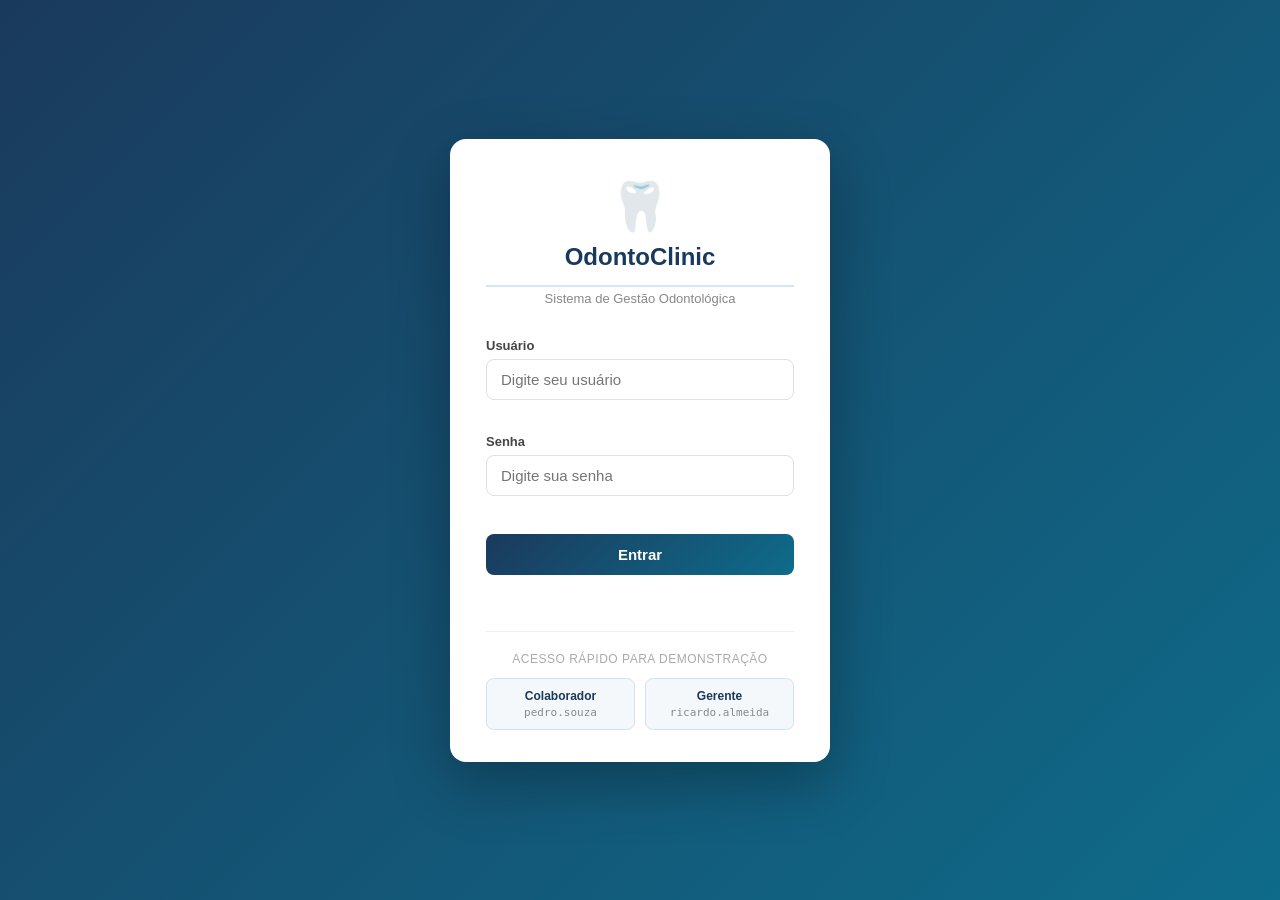
<file: frontend/index.html>
<!DOCTYPE html>
<html lang="pt-BR">
<head>
    <meta charset="UTF-8">
    <meta name="viewport" content="width=device-width, initial-scale=1.0">
    <link rel="stylesheet" href="src/css/styles.css">
    <link rel="stylesheet" href="src/css/login.css">
    <title>OdontoClinic — Login</title>
</head>
<body class="login-page">
    <div class="login-wrapper">
        <div class="login-card">
            <div class="login-brand">
                <div class="login-brand-icon">🦷</div>
                <h1>OdontoClinic</h1>
                <p>Sistema de Gestão Odontológica</p>
            </div>

            <form id="loginForm">
                <div class="field-group">
                    <label for="username">Usuário</label>
                    <input type="text" id="username" name="username" placeholder="Digite seu usuário" required>
                </div>
                <div class="field-group">
                    <label for="password">Senha</label>
                    <input type="password" id="password" name="password" placeholder="Digite sua senha" required>
                </div>
                <button type="submit" class="btn-login">Entrar</button>
                <p id="errorMessage"></p>
            </form>

            <div class="demo-section">
                <span class="demo-label">Acesso rápido para demonstração</span>
                <div class="demo-buttons">
                    <button class="demo-btn" onclick="fillCredentials('pedro.souza', 'senha123')">
                        <span class="demo-btn-role">Colaborador</span>
                        <span class="demo-btn-info">pedro.souza</span>
                    </button>
                    <button class="demo-btn" onclick="fillCredentials('ricardo.almeida', 'senha789')">
                        <span class="demo-btn-role">Gerente</span>
                        <span class="demo-btn-info">ricardo.almeida</span>
                    </button>
                </div>
            </div>
        </div>
    </div>

    <script src="src/js/config.js"></script>
    <script src="src/js/script.js"></script>
    <script>
        function fillCredentials(user, pass) {
            document.getElementById('username').value = user;
            document.getElementById('password').value = pass;
            document.getElementById('loginForm').requestSubmit();
        }
    </script>
</body>
</html>
</file>
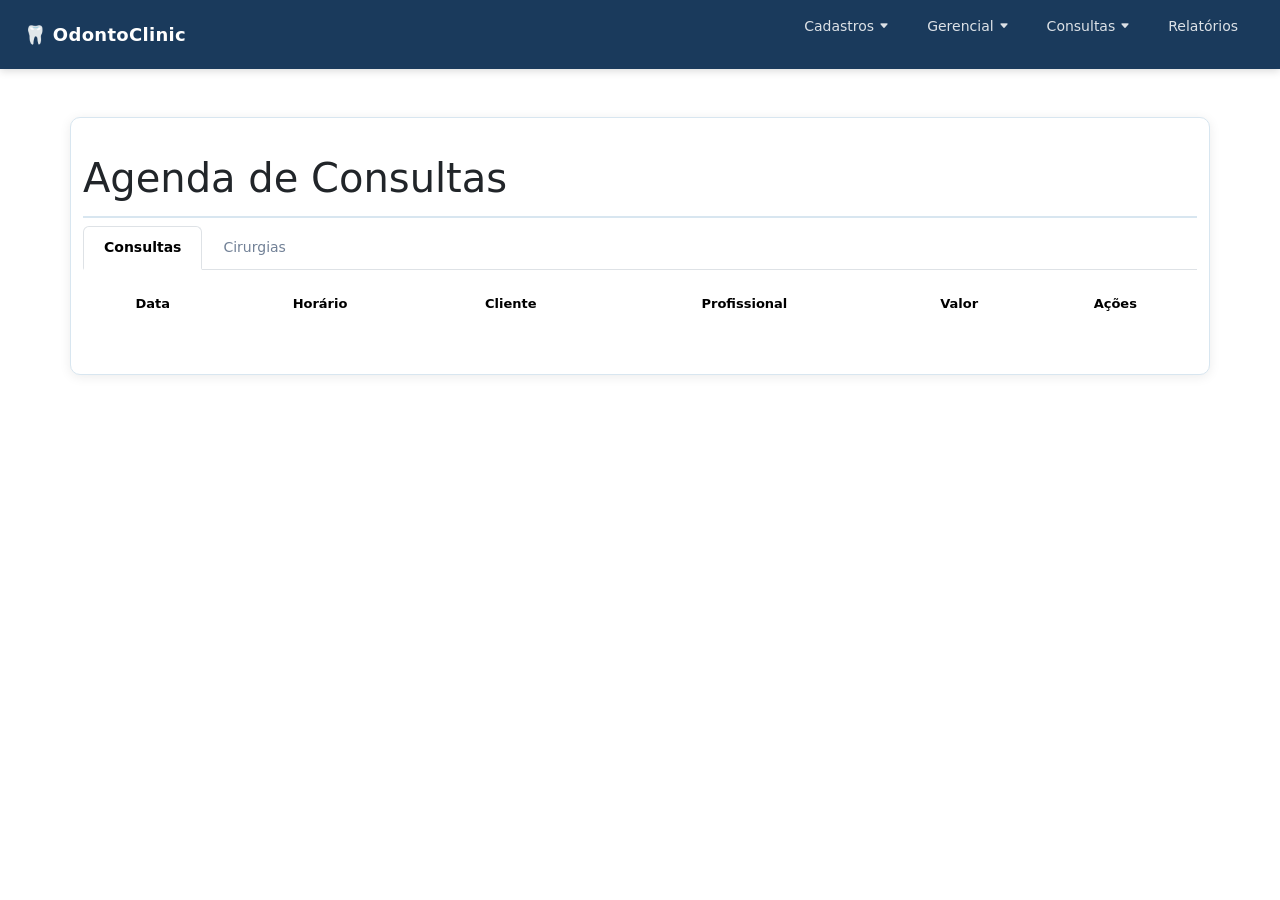
<file: frontend/src/agenda.html>
<!DOCTYPE html>
<html lang="pt-BR">
<head>
    <meta charset="UTF-8">
    <meta name="viewport" content="width=device-width, initial-scale=1.0">
    <link rel="stylesheet" href="css/styles.css">
    <link rel="stylesheet" href="https://cdn.jsdelivr.net/npm/bootstrap-icons@1.11.3/font/bootstrap-icons.min.css">
    <link rel="stylesheet" href="https://cdn.jsdelivr.net/npm/bootstrap@5.3.2/dist/css/bootstrap.min.css">
    <title>Agenda de Consultas</title>
</head>
<body>
    <div class="container mt-5">
        <h1>Agenda de Consultas</h1>
        <!-- Abas -->
        <ul class="nav nav-tabs" id="myTab" role="tablist">
            <li class="nav-item" role="presentation">
                <button class="nav-link active" id="consultas-tab" data-bs-toggle="tab" data-bs-target="#consultas" type="button" role="tab" aria-controls="consultas" aria-selected="true">Consultas</button>
            </li>
            <li class="nav-item" role="presentation">
                <button class="nav-link" id="cirurgias-tab" data-bs-toggle="tab" data-bs-target="#cirurgias" type="button" role="tab" aria-controls="cirurgias" aria-selected="false" onclick="loadSurgeonAgenda()">Cirurgias</button>
            </li>
        </ul>
        <div class="tab-content" id="myTabContent">
            <!-- Conteúdo da aba de Consultas Normais -->
            <div class="tab-pane fade show active" id="consultas" role="tabpanel" aria-labelledby="consultas-tab">
                <table class="table table-striped mt-3">
                    <thead>
                        <tr>
                            <th>Data</th>
                            <th>Horário</th>
                            <th>Cliente</th>
                            <th>Profissional</th>
                            <th>Valor</th>
                            <th>Ações</th>
                        </tr>
                    </thead>
                    <tbody id="consultasTable">
                        <!-- Conteúdo dinâmico das consultas normais -->
                    </tbody>
                </table>
            </div>
            <!-- Conteúdo da aba de Cirurgias -->
            <div class="tab-pane fade" id="cirurgias" role="tabpanel" aria-labelledby="cirurgias-tab">
                <table class="table table-striped mt-3">
                    <thead>
                        <tr>
                            <th>Data</th>
                            <th>Horário</th>
                            <th>Cliente</th>
                            <th>Profissional</th>
                            <th>Valor</th>
                            <th>Ações</th>
                        </tr>
                    </thead>
                    <tbody id="cirurgiasTable">
                        <!-- Conteúdo dinâmico das cirurgias -->
                    </tbody>
                </table>
            </div>
        </div>
    </div>

    <!-- Modal para Visualizar Detalhes da Consulta -->
    <div class="modal fade" id="viewModal" tabindex="-1" aria-labelledby="viewModalLabel" aria-hidden="true">
        <div class="modal-dialog modal-lg">
            <div class="modal-content">
                <div class="modal-header">
                    <h5 class="modal-title" id="viewModalLabel">Detalhes da Consulta</h5>
                    <button type="button" class="btn-close" data-bs-dismiss="modal" aria-label="Close"></button>
                </div>
                <div class="modal-body">
                    <div id="consultaDetalhes">
                        <!-- Detalhes da consulta serão carregados aqui -->
                    </div>
                </div>
            </div>
        </div>
    </div>

    <!-- Modal de Edição -->
    <div class="modal fade" id="editModal" tabindex="-1" aria-labelledby="editModalLabel" aria-hidden="true">
        <div class="modal-dialog modal-lg">
            <div class="modal-content">
                <div class="modal-header">
                    <h5 class="modal-title" id="editModalLabel">Editar Consulta</h5>
                    <button type="button" class="btn-close" data-bs-dismiss="modal" aria-label="Close"></button>
                </div>
                <div class="modal-body">
                    <form id="updateFormConsultation">
                        <div class="row">
                            <div class="col-md-6 mb-3">
                                <label for="id" class="form-label">Id</label>
                                <input type="text" id="id" name="id" class="form-control" readonly>
                            </div>
                            <div class="col-md-6 mb-3">
                                <label for="tipoConsulta" class="form-label">Tipo de Consulta</label>
                                <input type="text" id="tipoConsulta" name="tipoConsulta" class="form-control" readonly>
                            </div>
                            <div class="col-md-6 mb-3">
                                <label for="dataConsulta" class="form-label">Data da Consulta</label>
                                <input type="date" id="dataConsulta" name="dataConsulta" class="form-control" required>
                            </div>
                            <div class="col-md-6 mb-3">
                                <label for="horarioList" class="form-label">Hora</label>
                                <select id="horarioList" name="horarioList" class="form-select" required>
                                    <option value="" >Selecione um horário</option>
                                </select>
                            </div>
                            <div class="col-md-6 mb-3">
                                <label for="client" class="form-label">Cliente</label>
                                <input type="text" id="client" name="client" class="form-control" readonly>
                                <p id="clientId"></p>
                            </div>
                            <div class="col-md-6 mb-3">
                                <label for="professional" class="form-label">Profissional</label>
                                <input type="text" id="professional" name="professional" class="form-control" readonly>
                            </div>
                            
                            <div class="col-md-6 mb-3">
                                <label for="value" class="form-label">Valor</label>
                                <input type="number" id="value" name="value" class="form-control" required>
                            </div>
                        </div>
                        <button type="submit" class="btn btn-primary">Salvar Alterações</button>
                    </form>
                </div>
            </div>
        </div>
    </div>



    <script src="https://cdn.jsdelivr.net/npm/bootstrap@5.3.2/dist/js/bootstrap.bundle.min.js"></script>
    <script src="js/config.js"></script>
    <script src="js/navbar.js"></script>
    <script src="js/script.js"></script>
</body>
</html>
</file>
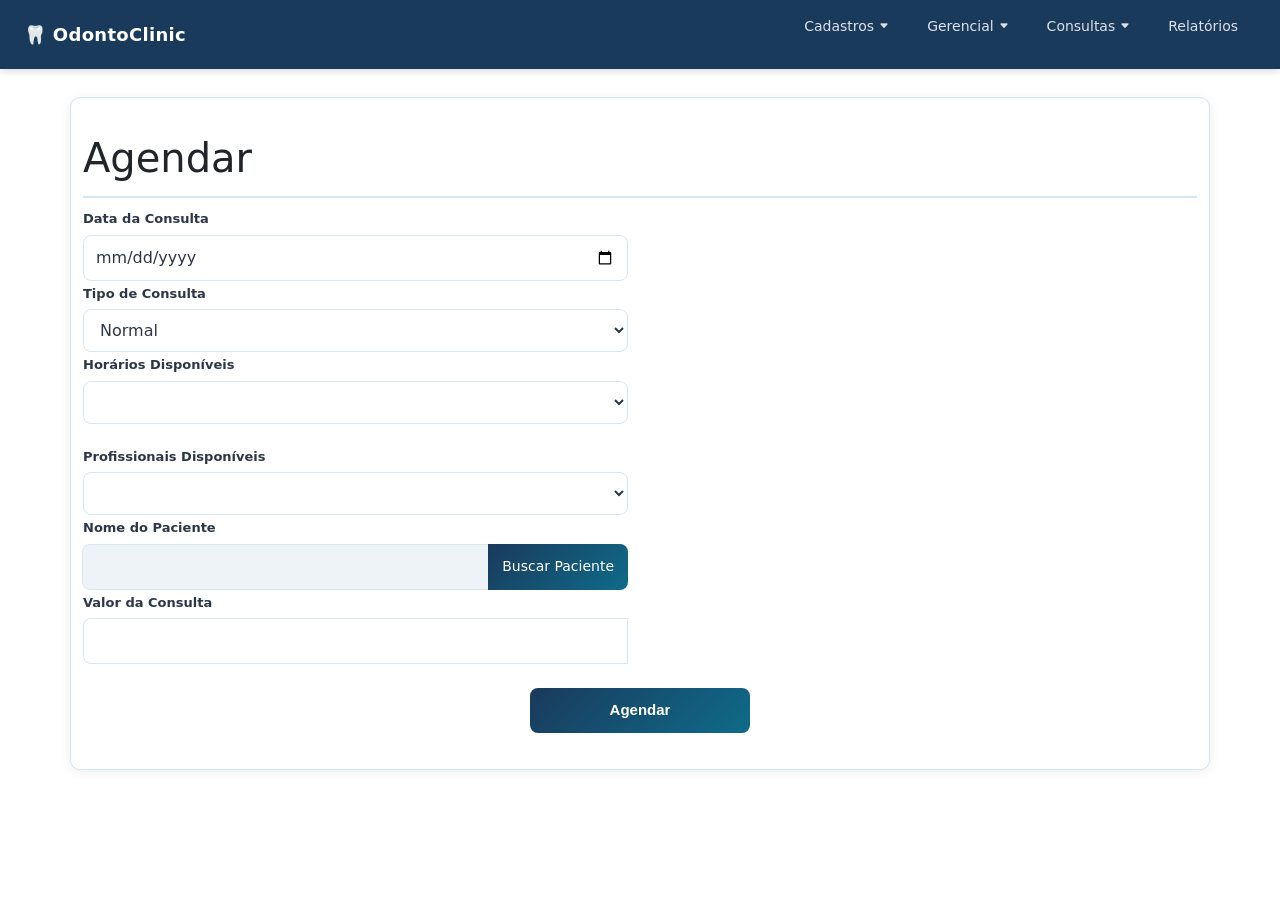
<file: frontend/src/agendamento.html>
<!DOCTYPE html>
<html lang="pt-BR">
<head>
    <meta charset="UTF-8">
    <meta name="viewport" content="width=device-width, initial-scale=1.0">
    <link rel="stylesheet" href="css/styles.css">
    <link rel="stylesheet" href="https://cdn.jsdelivr.net/npm/bootstrap-icons@1.11.3/font/bootstrap-icons.min.css">
    <link rel="stylesheet" href="https://cdn.jsdelivr.net/npm/bootstrap@5.3.2/dist/css/bootstrap.min.css">
    <title>Agendamento</title>
</head>
<body>
    <div class="container">
        <h1>Agendar</h1>
        <form id="agendamento">
            <div class="row">
                <div class="col-md-6">
                    <label for="dataConsulta">Data da Consulta</label>
                    <input type="date" id="dataConsulta" onchange="loadAvailableData()">

                    <label for="tipoConsulta">Tipo de Consulta</label>
                    <select id="tipoConsulta" onchange="loadAvailableData()">
                        <option value="normal" selected>Normal</option>
                        <option value="cirurgia">Cirurgia</option>
                    </select>

                    <label for="horarioList">Horários Disponíveis</label>
                    <select id="horarioList" onchange="loadAvailableProfessionals()">
                        <!-- Horários disponíveis serão populados aqui -->
                    </select>
                </div>

                <div class="col-md-6">
                    <label for="professionalList">Profissionais Disponíveis</label>
                    <select id="professionalList">
                        <!-- Profissionais disponíveis serão populados aqui -->
                    </select>

                    <label for="nomePaciente">Nome do Paciente</label>
                    <div class="input-group">
                        <p id="idPaciente"></p>
                        <input type="text" id="nomePaciente" name="nomePaciente" readonly required>
                        <button type="button" class="btn btn-primary" data-bs-toggle="modal" data-bs-target="#pacienteModal">Buscar Paciente</button>
                    </div>                   

                    <div class="modal fade" id="pacienteModal" tabindex="-1" aria-labelledby="pacienteModalLabel" aria-hidden="true">
                        <div class="modal-dialog modal-lg">
                            <div class="modal-content">
                                <div class="modal-header">
                                    <h5 class="modal-title" id="pacienteModalLabel">Buscar Paciente</h5>
                                    <button type="button" class="btn btn-primary" data-bs-toggle="modal" data-bs-target="#pacienteModal">Buscar Paciente</button>
                                </div>
                                <div class="modal-body">
                                    <input type="text" id="searchPaciente" oninput="filterPacientes()" placeholder="Buscar por nome..." class="form-control">
                                    <ul id="pacienteList" class="list-group mt-2"></ul>
                                </div>
                            </div>
                        </div>
                    </div>

                    <label for="valorConsulta">Valor da Consulta</label>
                    <div class="input-group">
                        <input type="text" id="valorConsulta" name="valorConsulta" required>
                    </div>
                </div>
            </div>
            <button type="submit" class="submit-btn mt-4">Agendar</button>
        </form>
    </div>

    <script src="https://cdn.jsdelivr.net/npm/bootstrap@5.3.2/dist/js/bootstrap.bundle.min.js"></script>
    <script src="js/config.js"></script>
    <script src="js/navbar.js"></script>
    <script src="js/script.js"></script>
</body>
</html>
</file>
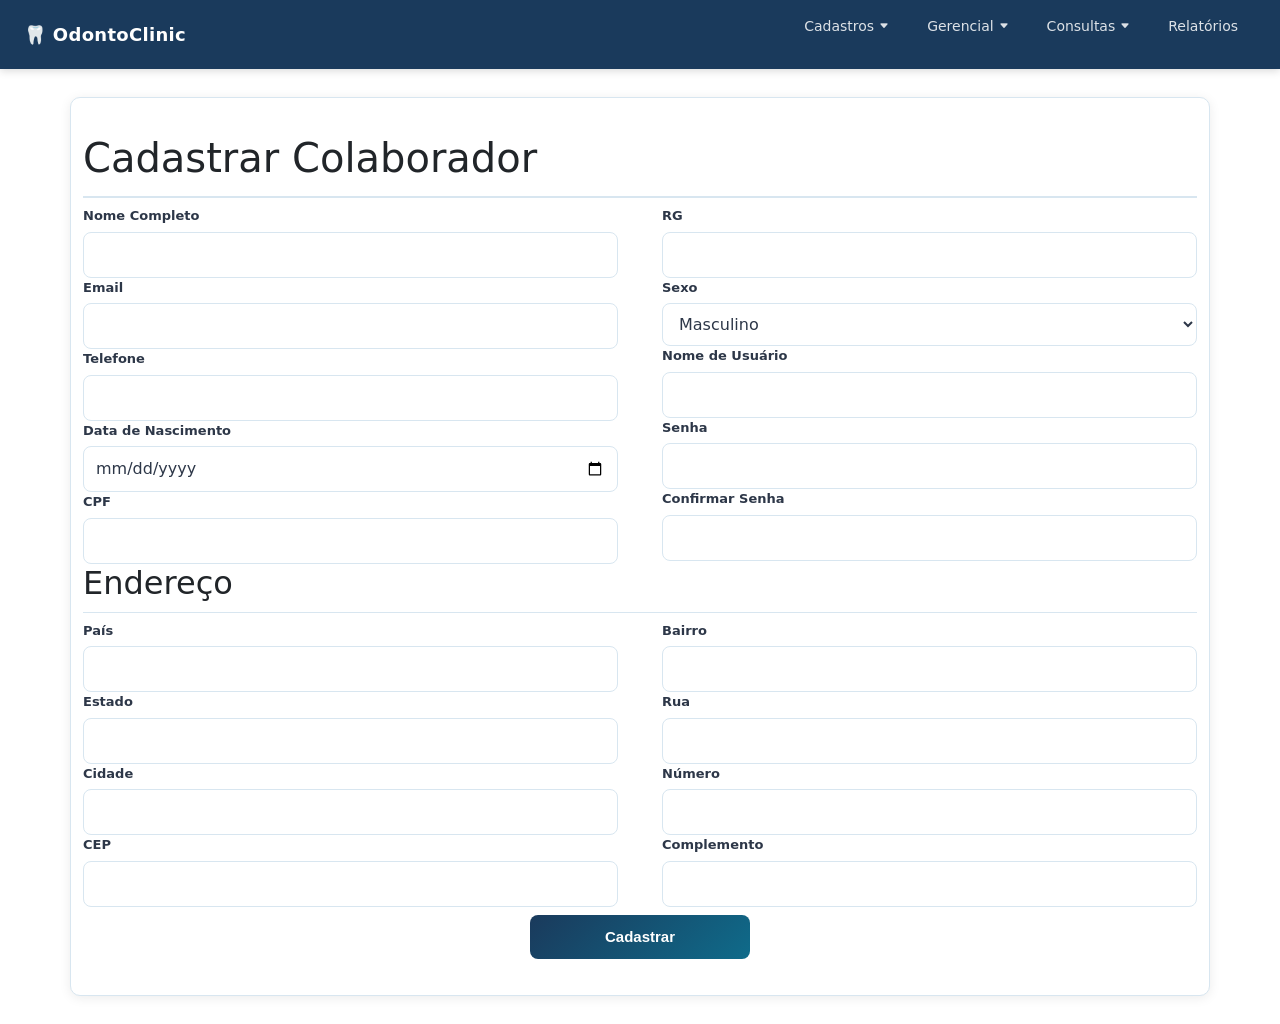
<file: frontend/src/cadastro-colaborador.html>
<!DOCTYPE html>
<html lang="pt-BR">
<head>
    <meta charset="UTF-8">
    <meta name="viewport" content="width=device-width, initial-scale=1.0">
    <link rel="stylesheet" href="css/styles.css">
    <link rel="stylesheet" href="https://cdn.jsdelivr.net/npm/bootstrap-icons@1.11.3/font/bootstrap-icons.min.css">
    <link rel="stylesheet" href="https://cdn.jsdelivr.net/npm/bootstrap@5.3.2/dist/css/bootstrap.min.css">
    <title>Cadastrar Colaborador</title>
</head>
<body>
    <div class="container">
        <h1>Cadastrar Colaborador</h1>
        <form id="cadastroFormColaborador" onsubmit="return validarSenhas()">
            <div class="row">
                <div class="col">

                    <label for="nomeCompleto">Nome Completo</label>
                    <input type="text" id="nomeCompleto" name="nomeCompleto" required>

                    <label for="email">Email</label>
                    <input type="email" id="email" name="Email" required>

                    <label for="phone">Telefone</label>
                    <input type="tel" id="phone" name="Telefone" required> 

                    <label for="dataNascimento">Data de Nascimento</label>
                    <input type="date" id="dataNascimento" name="dataNascimento" required>

                    <label for="cpf">CPF</label>
                    <input type="text" id="cpf" name="cpf" required> 
                </div>
                <div class="col">

                    <label for="rg">RG</label>
                    <input type="text" id="rg" name="rg">

                    <label for="sexo">Sexo</label>
                    <select id="sexo" name="sexo">
                        <option value="0">Masculino</option>
                        <option value="1">Feminino</option>
                        <option value="2">Outro</option>
                    </select>

                    <label for="username">Nome de Usuário</label>
                    <input type="text" id="username" name="username" required>

                    <label for="senha">Senha</label>
                    <input type="password" id="senha" name="senha">
                    
                    <label for="confirmarSenha">Confirmar Senha</label>
                    <input type="password" id="confirmarSenha" name="confirmarSenha" required> 
                    
                    <span id="mensagemErro" style="color: red; display: none;">As senhas não coincidem.</span>

                </div>
            </div>

            <h2>Endereço</h2>

            <div class="row">
                <div class="col">
                    <label for="pais">País</label>
                    <input type="text" id="pais" name="pais" required>

                    <label for="estado">Estado</label>
                    <input type="text" id="estado" name="estado" required>

                    <label for="cidade">Cidade</label>
                    <input type="text" id="cidade" name="cidade" required>

                    <label for="cep">CEP</label>
                    <input type="text" id="cep" name="cep" onblur="buscarCep()" required>
                </div>
                <div class="col">
                    <label for="bairro">Bairro</label>
                    <input type="text" id="bairro" name="bairro" required>

                    <label for="rua">Rua</label>
                    <input type="text" id="rua" name="rua" required> 

                    <label for="numero">Número</label>
                    <input type="text" id="numero" name="numero" required>

                    <label for="complemento">Complemento</label>
                    <input type="text" id="complemento" name="complemento" required>                           
                </div>
            </div>
            <button type="submit" class="submit-btn">Cadastrar</button>
        </form>
    </div>

    <script src="https://cdn.jsdelivr.net/npm/bootstrap@5.3.2/dist/js/bootstrap.bundle.min.js"></script>
    <script src="js/config.js"></script>
    <script src="js/navbar.js"></script>
    <script src="js/script.js"></script>
</body>
  
</html>
</file>
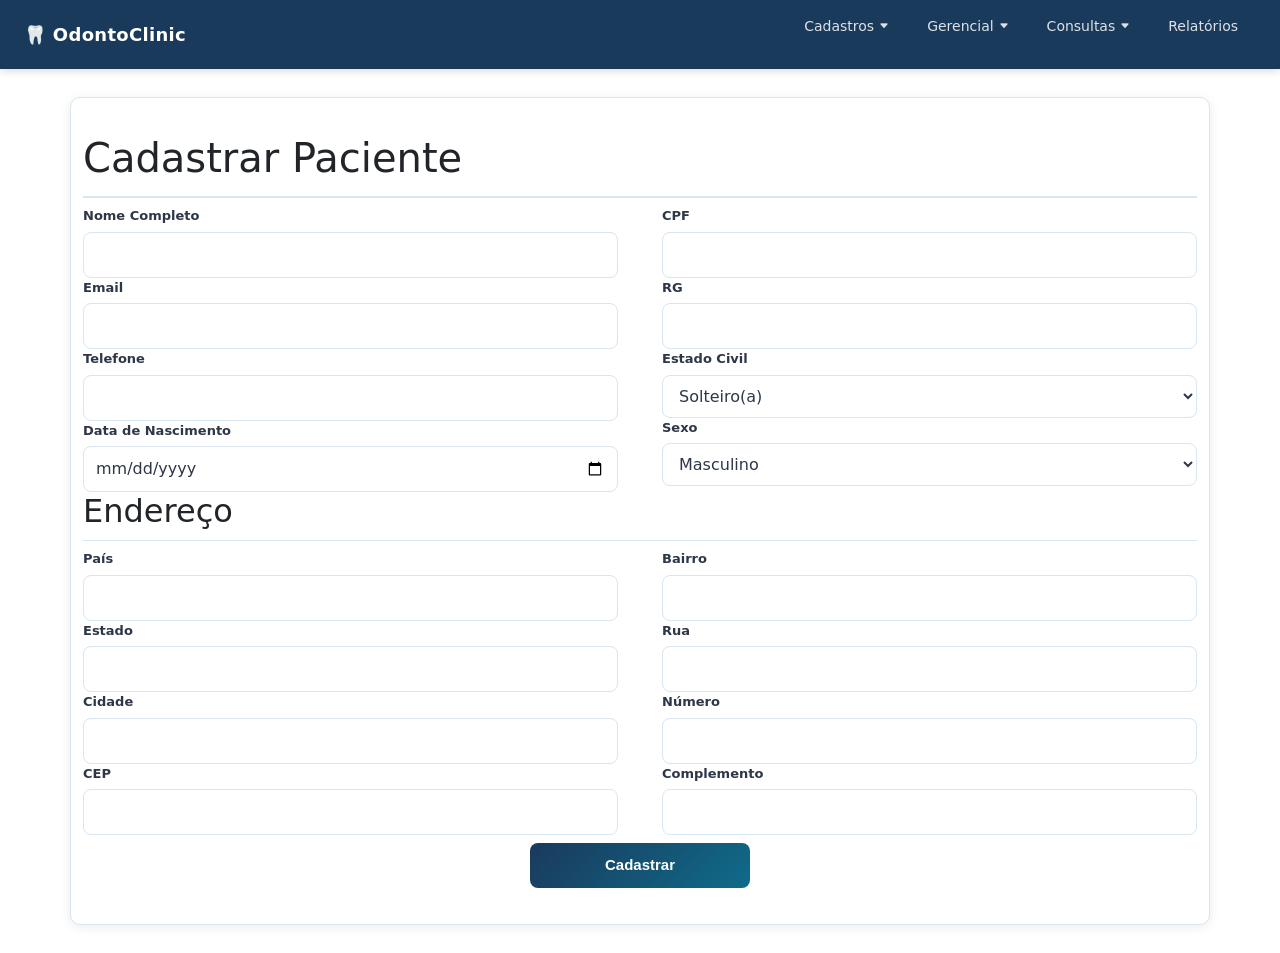
<file: frontend/src/cadastro-paciente.html>
<!DOCTYPE html>
<html lang="pt-BR">
<head>
    <meta charset="UTF-8">
    <meta name="viewport" content="width=device-width, initial-scale=1.0">
    <link rel="stylesheet" href="css/styles.css">
    <link rel="stylesheet" href="https://cdn.jsdelivr.net/npm/bootstrap-icons@1.11.3/font/bootstrap-icons.min.css">
    <link rel="stylesheet" href="https://cdn.jsdelivr.net/npm/bootstrap@5.3.2/dist/css/bootstrap.min.css">
    <title>Cadastrar Paciente</title>
</head>
<body>
    <div class="container">
        <h1>Cadastrar Paciente</h1>
        <form id="cadastroFormPaciente">
            <div class="row">
                <div class="col">
                    <label for="nomeCompleto">Nome Completo</label>
                    <input type="text" id="nomeCompleto" name="nomeCompleto" required>

                    <label for="email">Email</label>
                    <input type="email" id="email" name="Email" required>

                    <label for="phone">Telefone</label>
                    <input type="tel" id="phone" name="Telefone" required> 

                    <label for="dataNascimento">Data de Nascimento</label>
                    <input type="date" id="dataNascimento" name="dataNascimento" required>
                   
                </div>
                <div class="col">
                    <label for="cpf">CPF</label>
                    <input type="text" id="cpf" name="cpf" required> 

                    <label for="rg">RG</label>
                    <input type="text" id="rg" name="rg">

                    <label for="estadoCivil">Estado Civil</label>
                    <select id="estadoCivil" name="estadoCivil">
                        <option value="0">Solteiro(a)</option>
                        <option value="1">Casado(a)</option>
                        <option value="2">Divorciado(a)</option>
                        <option value="3">Viúvo(a)</option>
                    </select>

                    <label for="sexo">Sexo</label>
                    <select id="sexo" name="sexo">
                        <option value="0">Masculino</option>
                        <option value="1">Feminino</option>
                        <option value="2">Outro</option>
                    </select>

                </div>
            </div>

            <h2>Endereço</h2>

            <div class="row">
                <div class="col">
                    <label for="pais">País</label>
                    <input type="text" id="pais" name="pais" required>

                    <label for="estado">Estado</label>
                    <input type="text" id="estado" name="estado" required>

                    <label for="cidade">Cidade</label>
                    <input type="text" id="cidade" name="cidade" required>

                    <label for="cep">CEP</label>
                    <input type="text" id="cep" name="cep" onblur="buscarCep()" required>
                </div>
                <div class="col">
                    <label for="bairro">Bairro</label>
                    <input type="text" id="bairro" name="bairro" required>

                    <label for="rua">Rua</label>
                    <input type="text" id="rua" name="rua" required> 

                    <label for="numero">Número</label>
                    <input type="text" id="numero" name="numero" required>

                    <label for="complemento">Complemento</label>
                    <input type="text" id="complemento" name="complemento" required>                           
                </div>
            </div>
            <button type="submit" class="submit-btn">Cadastrar</button>
        </form>
    </div>

    <script src="https://cdn.jsdelivr.net/npm/bootstrap@5.3.2/dist/js/bootstrap.bundle.min.js"></script>
    <script src="js/config.js"></script>
    <script src="js/navbar.js"></script>
    <script src="js/script.js"></script>
</body>
</html>
</file>
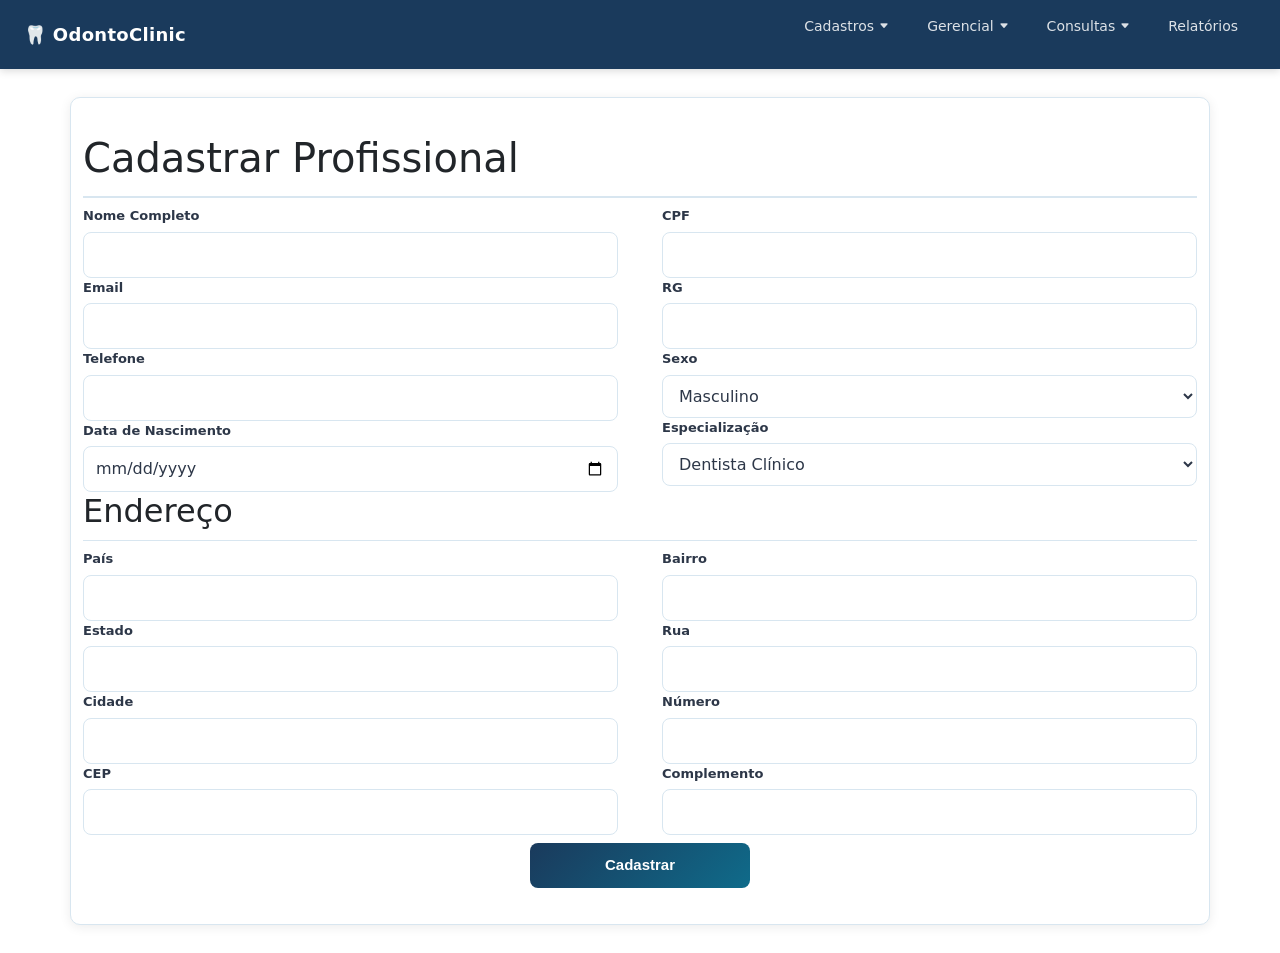
<file: frontend/src/cadastro-profissional.html>
<!DOCTYPE html>
<html lang="pt-BR">
<head>
    <meta charset="UTF-8">
    <meta name="viewport" content="width=device-width, initial-scale=1.0">
    <link rel="stylesheet" href="css/styles.css">
    <link rel="stylesheet" href="https://cdn.jsdelivr.net/npm/bootstrap-icons@1.11.3/font/bootstrap-icons.min.css">
    <link rel="stylesheet" href="https://cdn.jsdelivr.net/npm/bootstrap@5.3.2/dist/css/bootstrap.min.css">
    <title>Cadastrar Profissional</title>
</head>
<body id="pagina-cadastro-profissional">
    <div class="container">
        <h1>Cadastrar Profissional</h1>
        <form id="cadastroFormProfissional">
            <div class="row">
                <div class="col">
                    <label for="nomeCompleto">Nome Completo</label>
                    <input type="text" id="nomeCompleto" name="nomeCompleto" required>

                    <label for="email">Email</label>
                    <input type="email" id="email" name="Email" required>

                    <label for="phone">Telefone</label>
                    <input type="tel" id="phone" name="Telefone" required> 

                    <label for="dataNascimento">Data de Nascimento</label>
                    <input type="date" id="dataNascimento" name="dataNascimento" required>

                </div>
                
                <div class="col">
                    <label for="cpf">CPF</label>
                    <input type="text" id="cpf" name="cpf" required> 

                    <label for="rg">RG</label>
                    <input type="text" id="rg" name="rg">

                    <label for="sexo">Sexo</label>
                    <select id="sexo" name="sexo">
                        <option value="0">Masculino</option>
                        <option value="1">Feminino</option>
                        <option value="2">Outro</option>
                    </select>                   

                    <label for="especializacao">Especialização</label>
                    <select id="especializacao" name="especializacao">
                        <option value="0">Dentista Clínico</option>
                        <option value="1">Cirurgião</option>
                    </select>                           
                </div>
            </div>

            <h2>Endereço</h2>

            <div class="row">
                <div class="col">
                    <label for="pais">País</label>
                    <input type="text" id="pais" name="pais" required>

                    <label for="estado">Estado</label>
                    <input type="text" id="estado" name="estado" required>

                    <label for="cidade">Cidade</label>
                    <input type="text" id="cidade" name="cidade" required>

                    <label for="cep">CEP</label>
                    <input type="text" id="cep" name="cep" onblur="buscarCep()" required>
                </div>
                <div class="col">
                    <label for="bairro">Bairro</label>
                    <input type="text" id="bairro" name="bairro" required>

                    <label for="rua">Rua</label>
                    <input type="text" id="rua" name="rua" required> 

                    <label for="numero">Número</label>
                    <input type="text" id="numero" name="numero" required>

                    <label for="complemento">Complemento</label>
                    <input type="text" id="complemento" name="complemento" required>                           
                </div>
            </div>
            <button type="submit" class="submit-btn">Cadastrar</button>
        </form>
    </div>

    <script src="https://cdn.jsdelivr.net/npm/bootstrap@5.3.2/dist/js/bootstrap.bundle.min.js"></script>
    <script src="js/config.js"></script>
    <script src="js/navbar.js"></script>
    <script src="js/script.js"></script>
</body>
  
</html>
</file>
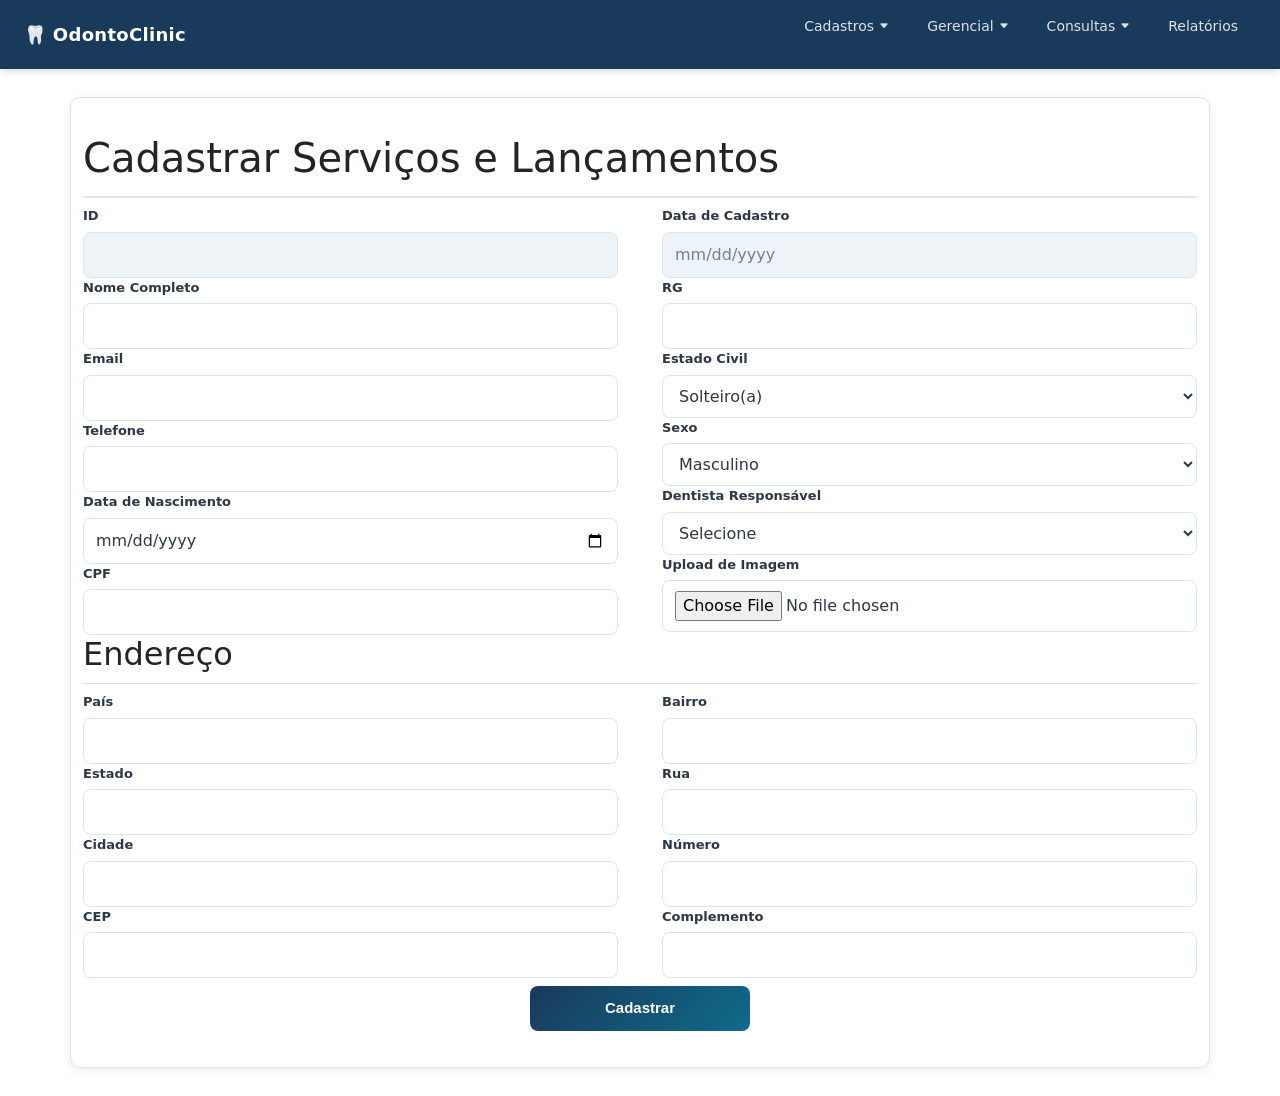
<file: frontend/src/cadastro-servicos-lancamentos.html>
<!DOCTYPE html>
<html lang="pt-BR">
<head>
    <meta charset="UTF-8">
    <meta name="viewport" content="width=device-width, initial-scale=1.0">
    <link rel="stylesheet" href="css/styles.css">
    <link rel="stylesheet" href="https://cdn.jsdelivr.net/npm/bootstrap-icons@1.11.3/font/bootstrap-icons.min.css">
    <link rel="stylesheet" href="https://cdn.jsdelivr.net/npm/bootstrap@5.3.2/dist/css/bootstrap.min.css">
    <title>Serviços e Lançamentos</title>
</head>
<body>
    <div class="container">
        <h1>Cadastrar Serviços e Lançamentos</h1>
        <form id="cadastroFormServicos">
            <div class="row">
                <div class="col">
                    <label for="id">ID</label>
                    <input type="text" id="id" name="id" readonly>

                    <label for="nomeCompleto">Nome Completo</label>
                    <input type="text" id="nomeCompleto" name="nomeCompleto" required>

                    <label for="email">Email</label>
                    <input type="email" id="email" name="Email" required>

                    <label for="phone">Telefone</label>
                    <input type="tel" id="phone" name="Telefone" required> 

                    <label for="dataNascimento">Data de Nascimento</label>
                    <input type="date" id="dataNascimento" name="dataNascimento" required>

                    <label for="cpf">CPF</label>
                    <input type="text" id="cpf" name="cpf" required> 
                </div>
                <div class="col">
                    <label for="dataCadastro">Data de Cadastro</label>
                    <input type="date" id="dataCadastro" name="dataCadastro" readonly>

                    <label for="rg">RG</label>
                    <input type="text" id="rg" name="rg">

                    <label for="estadoCivil">Estado Civil</label>
                    <select id="estadoCivil" name="estadoCivil">
                        <option value="0">Solteiro(a)</option>
                        <option value="1">Casado(a)</option>
                        <option value="2">Divorciado(a)</option>
                        <option value="3">Viúvo(a)</option>
                    </select>

                    <label for="sexo">Sexo</label>
                    <select id="sexo" name="sexo">
                        <option value="0">Masculino</option>
                        <option value="1">Feminino</option>
                        <option value="2">Outro</option>

                    </select>

                    <label for="dentistaResponsavel">Dentista Responsável</label>
                    <select id="dentistaResponsavel" name="dentistaResponsavel">
                        <option value="">Selecione</option>
                    </select>

                    <label for="imagem">Upload de Imagem</label>
                    <input type="file" id="imagem" name="imagem" accept="image/*">
                </div>
            </div>

            <h2>Endereço</h2>

            <div class="row">
                <div class="col">
                    <label for="pais">País</label>
                    <input type="text" id="pais" name="pais" required>

                    <label for="estado">Estado</label>
                    <input type="text" id="estado" name="estado" required>

                    <label for="cidade">Cidade</label>
                    <input type="text" id="cidade" name="cidade" required>

                    <label for="cep">CEP</label>
                    <input type="text" id="cep" name="cep" required> 
                </div>
                <div class="col">
                    <label for="bairro">Bairro</label>
                    <input type="text" id="bairro" name="bairro" required>

                    <label for="rua">Rua</label>
                    <input type="text" id="rua" name="rua" required> 

                    <label for="numero">Número</label>
                    <input type="text" id="numero" name="numero" required>

                    <label for="complemento">Complemento</label>
                    <input type="text" id="complemento" name="complemento" required>                           
                </div>
            </div>
            <button type="submit" class="submit-btn">Cadastrar</button>
        </form>
    </div>

    <script src="https://cdn.jsdelivr.net/npm/bootstrap@5.3.2/dist/js/bootstrap.bundle.min.js"></script>
    <script src="js/config.js"></script>
    <script src="js/navbar.js"></script>
    <script src="js/script.js"></script>
</body>
  
</html>
</file>
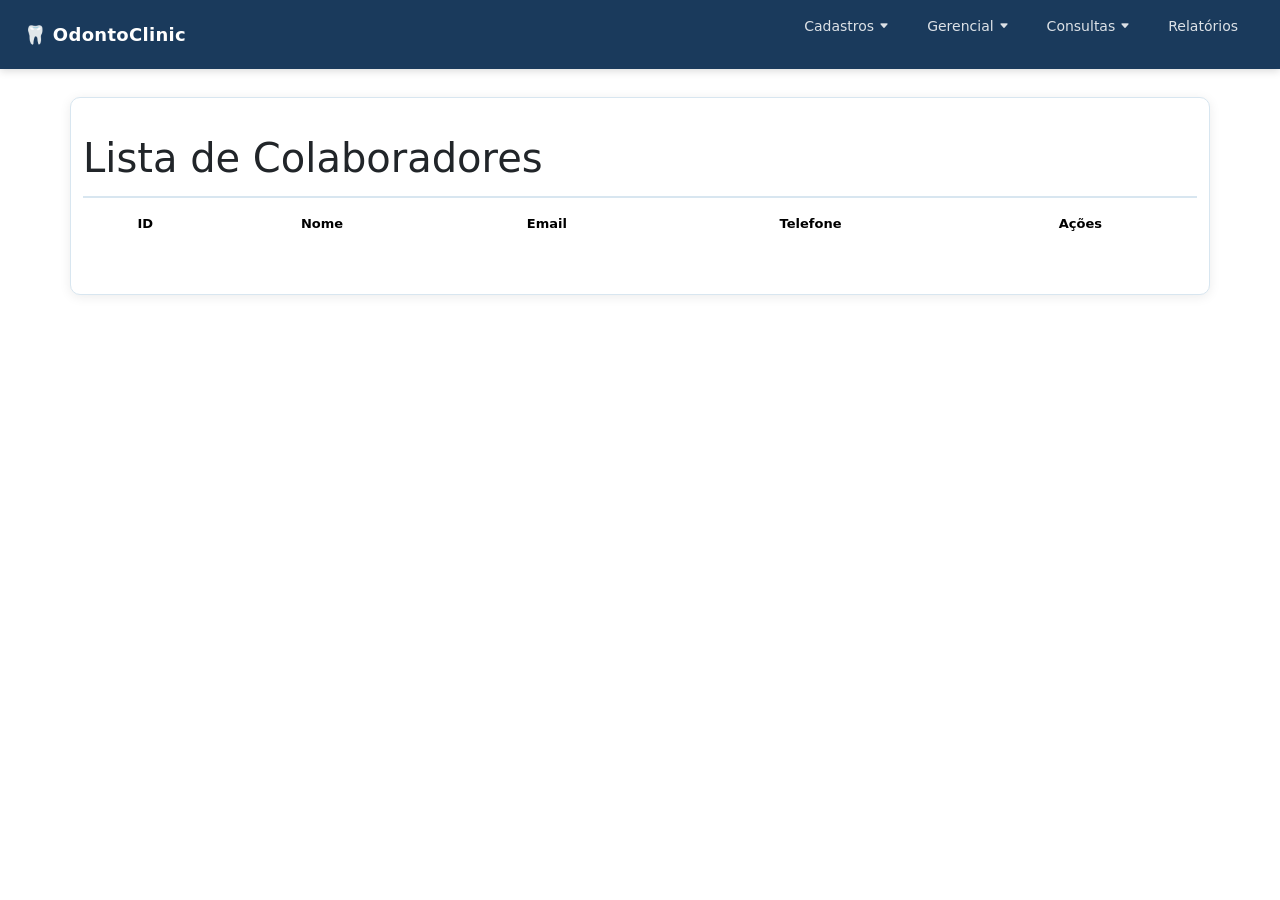
<file: frontend/src/gerencial-colaborador.html>
<!DOCTYPE html>
<html lang="pt-BR">
<head>
    <meta charset="UTF-8">
    <meta name="viewport" content="width=device-width, initial-scale=1.0">
    <link rel="stylesheet" href="css/styles.css">
    <link rel="stylesheet" href="https://cdn.jsdelivr.net/npm/bootstrap-icons@1.11.3/font/bootstrap-icons.min.css">
    <link rel="stylesheet" href="https://cdn.jsdelivr.net/npm/bootstrap@5.3.2/dist/css/bootstrap.min.css">
    <title>Gerencial - Colaboradores</title>
</head>
<body>
    <div class="container">
        <h1>Lista de Colaboradores</h1>

        <div id="editar" class="tab-content">
            <div>
                <table id="listaColaboradoresEditar" class="table table-striped">
                    <thead>
                        <tr>
                            <th>ID</th>
                            <th>Nome</th>
                            <th>Email</th>
                            <th>Telefone</th>
                            <th>Ações</th>
                        </tr>
                    </thead>
                    <tbody>
                        <!-- Conteúdo gerado dinamicamente via JS -->
                    </tbody>
                </table>
            </div>          
        </div>     
    </div>

    <!-- Modal -->
<div class="modal fade" id="editModal" tabindex="-1" aria-labelledby="editModalLabel" aria-hidden="true">
    <div class="modal-dialog modal-lg">
      <div class="modal-content">
        <div class="modal-header">
          <h5 class="modal-title" id="editModalLabel">Editar Colaborador</h5>
          <button type="button" class="btn-close" data-bs-dismiss="modal" aria-label="Close"></button>
        </div>
        <div class="modal-body">
          <form id="updateFormColaborador">
            <div class="row">
                <div class="col">
                    <label for="id">ID</label>
                    <input type="text" id="id" name="id" readonly>

                    <label for="nomeCompleto">Nome Completo</label>
                    <input type="text" id="nomeCompleto" name="nomeCompleto" required>

                    <label for="email">Email</label>
                    <input type="email" id="email" name="Email" required>

                    <label for="phone">Telefone</label>
                    <input type="tel" id="phone" name="Telefone" required> 

                    <label for="dataNascimento">Data de Nascimento</label>
                    <input type="date" id="dataNascimento" name="dataNascimento" required>

                    <label for="cpf">CPF</label>
                    <input type="text" id="cpf" name="cpf" required> 
                </div>
                <div class="col">
                    <label for="dataCadastro">Data de Cadastro</label>
                    <input type="date" id="dataCadastro" name="dataCadastro" readonly>

                    <label for="rg">RG</label>
                    <input type="text" id="rg" name="rg">

                    <label for="sexo">Sexo</label>
                    <select id="sexo" name="sexo">
                        <option value="0">Masculino</option>
                        <option value="1">Feminino</option>
                        <option value="2">Outro</option>
                    </select>

                    <label for="username">Nome de Usuário</label>
                    <input type="text" id="username" name="username">

                    <label for="senha">Senha</label>
                    <input type="password" id="senha" name="senha">

                    <label for="confirmarSenha">Confirmar Senha</label>
                    <input type="password" id="confirmarSenha" name="confirmarSenha" required> 

                </div>
            </div>

            <h2>Endereço</h2>

            <div class="row">
                <div class="col">
                    <label for="pais">País</label>
                    <input type="text" id="pais" name="pais" required>

                    <label for="estado">Estado</label>
                    <input type="text" id="estado" name="estado" required>

                    <label for="cidade">Cidade</label>
                    <input type="text" id="cidade" name="cidade" required>

                    <label for="cep">CEP</label>
                    <input type="text" id="cep" name="cep" required> 
                </div>
                <div class="col">
                    <label for="bairro">Bairro</label>
                    <input type="text" id="bairro" name="bairro" required>

                    <label for="rua">Rua</label>
                    <input type="text" id="rua" name="rua" required> 

                    <label for="numero">Número</label>
                    <input type="text" id="numero" name="numero" required>

                    <label for="complemento">Complemento</label>
                    <input type="text" id="complemento" name="complemento" required>                           
                </div>
            </div>
            <button type="submit" class="submit-btn">Salvar Alterações</button>
          </form>
      </div>
    </div>
  </div>

    <script src="https://cdn.jsdelivr.net/npm/bootstrap@5.3.2/dist/js/bootstrap.bundle.min.js"></script>
    <script src="js/config.js"></script>
    <script src="js/navbar.js"></script>
    <script src="js/script.js"></script>
</body>
</html>
</file>
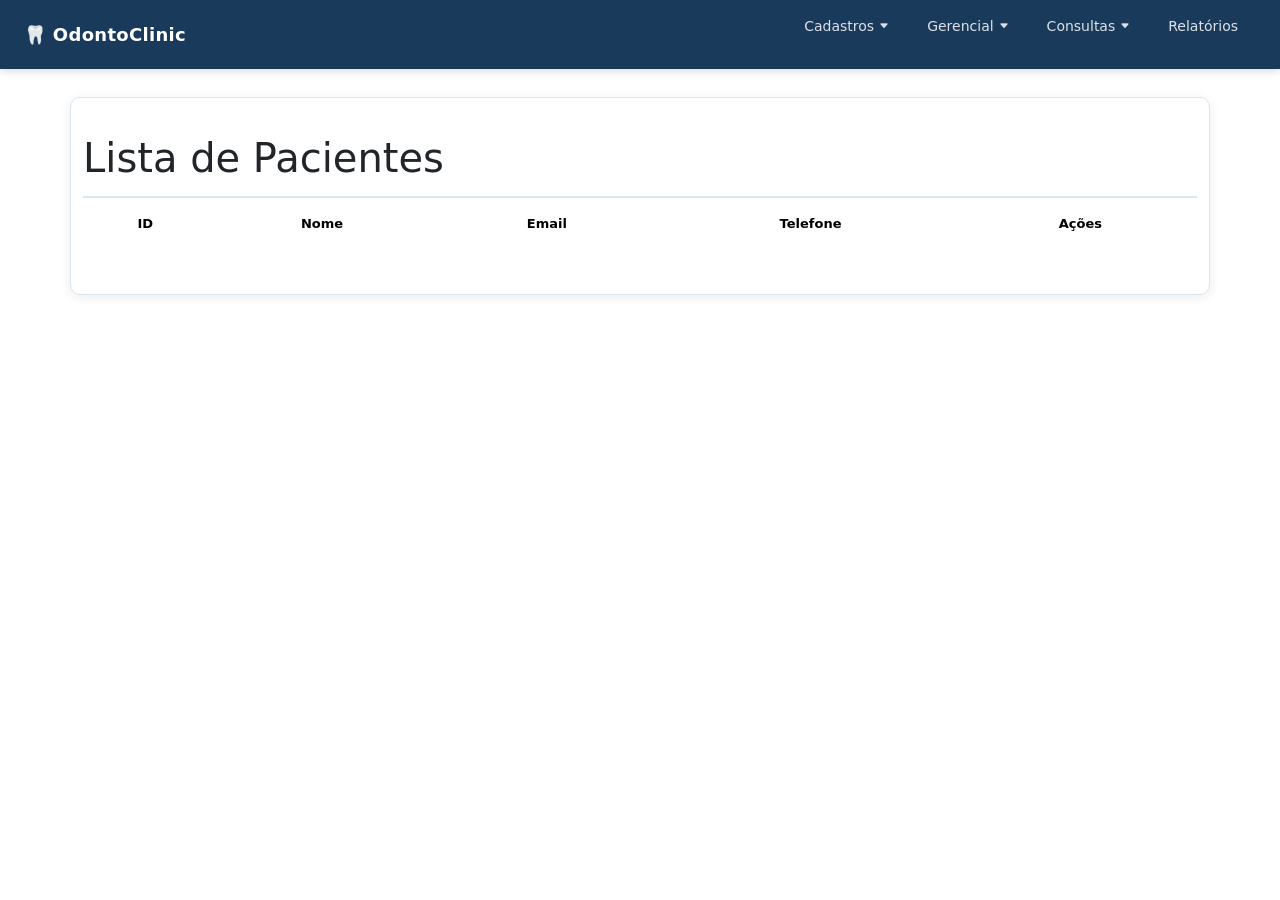
<file: frontend/src/gerencial-paciente.html>
<!DOCTYPE html>
<html lang="pt-BR">
<head>
    <meta charset="UTF-8">
    <meta name="viewport" content="width=device-width, initial-scale=1.0">
    <link rel="stylesheet" href="css/styles.css">
    <link rel="stylesheet" href="https://cdn.jsdelivr.net/npm/bootstrap-icons@1.11.3/font/bootstrap-icons.min.css">
    <link rel="stylesheet" href="https://cdn.jsdelivr.net/npm/bootstrap@5.3.2/dist/css/bootstrap.min.css">
    <title>Gerencial - Pacientes</title>
</head>
<body>
    <div class="container">
        <h1>Lista de Pacientes</h1>

        <div id="editar" class="tab-content">
            <div>
                <table id="listaClientesEditar" class="table table-striped">
                    <thead>
                        <tr>
                            <th>ID</th>
                            <th>Nome</th>
                            <th>Email</th>
                            <th>Telefone</th>
                            <th>Ações</th>
                        </tr>
                    </thead>
                    <tbody>
                        <!-- Conteúdo gerado dinamicamente via JS -->
                    </tbody>
                </table>
            </div>          
        </div>     
    </div>

    <!-- Modal -->
<div class="modal fade" id="editModal" tabindex="-1" aria-labelledby="editModalLabel" aria-hidden="true">
    <div class="modal-dialog modal-lg">
      <div class="modal-content">
        <div class="modal-header">
          <h5 class="modal-title" id="editModalLabel">Editar Paciente</h5>
          <button type="button" class="btn-close" data-bs-dismiss="modal" aria-label="Close"></button>
        </div>
        <div class="modal-body">
          <form id="updateFormPaciente">
            <div class="row">
              <div class="col">
                    <label for="id">ID</label>
                    <input type="text" id="id" name="id" readonly>

                    <label for="nomeCompleto">Nome Completo</label>
                    <input type="text" id="nomeCompleto" name="nomeCompleto" required>

                    <label for="email">Email</label>
                    <input type="email" id="email" name="Email" required>

                    <label for="phone">Telefone</label>
                    <input type="tel" id="phone" name="Telefone" required> 

                    <label for="dataNascimento">Data de Nascimento</label>
                    <input type="date" id="dataNascimento" name="dataNascimento" required>
                   
                </div>
                <div class="col">
                    <label for="dataCadastro">Data de Cadastro</label>
                    <input type="date" id="dataCadastro" name="dataCadastro" readonly>

                    <label for="cpf">CPF</label>
                    <input type="text" id="cpf" name="cpf" required> 

                    <label for="rg">RG</label>
                    <input type="text" id="rg" name="rg">

                    <label for="estadoCivil">Estado Civil</label>
                    <select id="estadoCivil" name="estadoCivil">
                        <option value="0">Solteiro(a)</option>
                        <option value="1">Casado(a)</option>
                        <option value="2">Divorciado(a)</option>
                        <option value="3">Viúvo(a)</option>
                    </select>

                    <label for="sexo">Sexo</label>
                    <select id="sexo" name="sexo">
                        <option value="0">Masculino</option>
                        <option value="1">Feminino</option>
                        <option value="2">Outro</option>
                    </select>
                </div>
            </div>

            <h2>Endereço</h2>

            <div class="row">
                <div class="col">
                    <label for="pais">País</label>
                    <input type="text" id="pais" name="pais" required>

                    <label for="estado">Estado</label>
                    <input type="text" id="estado" name="estado" required>

                    <label for="cidade">Cidade</label>
                    <input type="text" id="cidade" name="cidade" required>

                    <label for="cep">CEP</label>
                    <input type="text" id="cep" name="cep" required> 
                </div>
                <div class="col">
                    <label for="bairro">Bairro</label>
                    <input type="text" id="bairro" name="bairro" required>

                    <label for="rua">Rua</label>
                    <input type="text" id="rua" name="rua" required> 

                    <label for="numero">Número</label>
                    <input type="text" id="numero" name="numero" required>

                    <label for="complemento">Complemento</label>
                    <input type="text" id="complemento" name="complemento" required>                           
                </div>
            </div>
            <button type="submit" class="submit-btn">Salvar Alterações</button>
          </form>
      </div>
    </div>
  </div>

    <script src="https://cdn.jsdelivr.net/npm/bootstrap@5.3.2/dist/js/bootstrap.bundle.min.js"></script>
    <script src="js/config.js"></script>
    <script src="js/navbar.js"></script>
    <script src="js/script.js"></script>
</body>
</html>
</file>
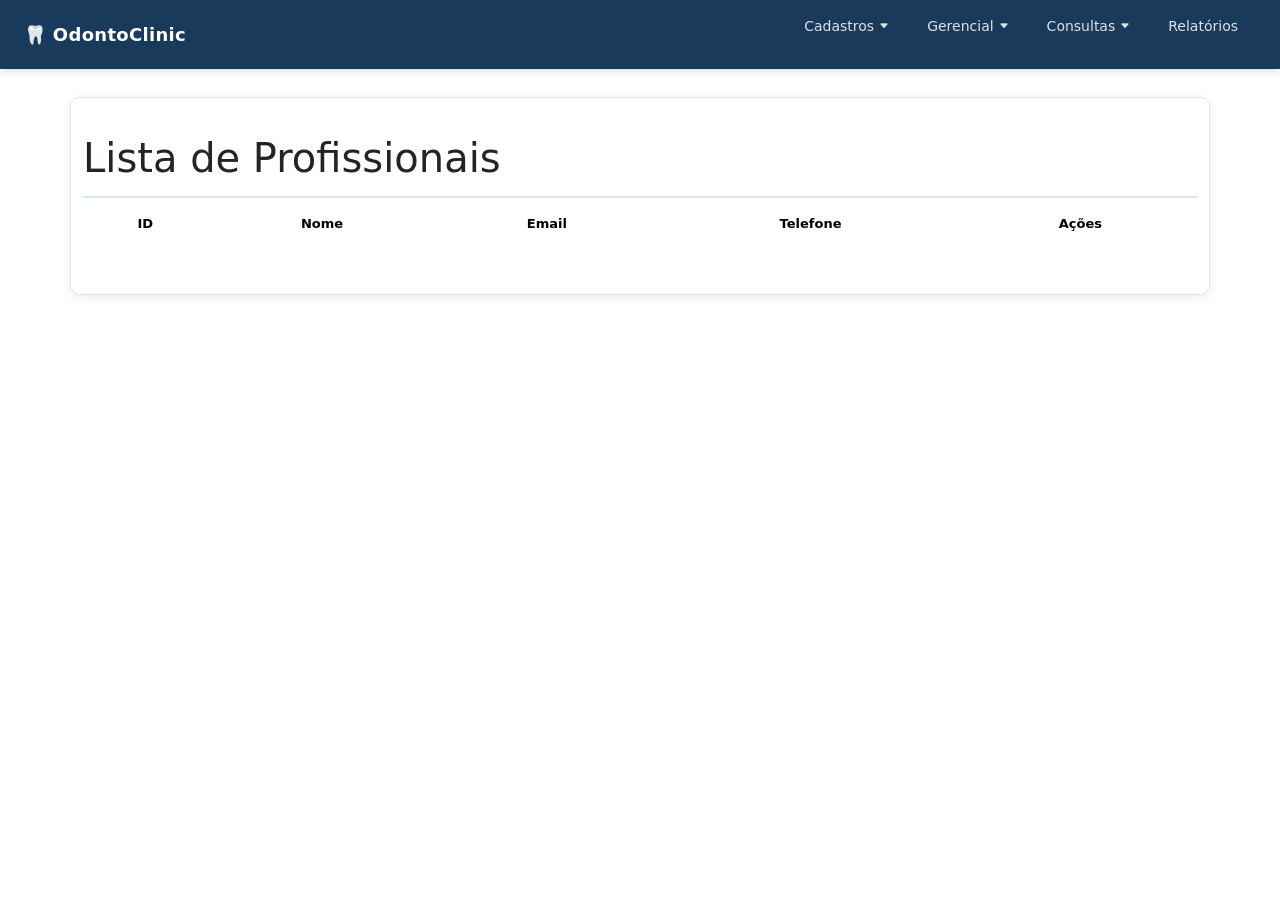
<file: frontend/src/gerencial-profissional.html>
<!DOCTYPE html>
<html lang="pt-BR">
<head>
    <meta charset="UTF-8">
    <meta name="viewport" content="width=device-width, initial-scale=1.0">
    <link rel="stylesheet" href="css/styles.css">
    <link rel="stylesheet" href="https://cdn.jsdelivr.net/npm/bootstrap-icons@1.11.3/font/bootstrap-icons.min.css">
    <link rel="stylesheet" href="https://cdn.jsdelivr.net/npm/bootstrap@5.3.2/dist/css/bootstrap.min.css">
    <title>Gerencial - Profissionais</title>
</head>
<body>
    <div class="container">
        <h1>Lista de Profissionais</h1>

        <div id="editar" class="tab-content">
            <div>
                <table id="listaProfissionaisEditar" class="table table-striped">
                    <thead>
                        <tr>
                            <th>ID</th>
                            <th>Nome</th>
                            <th>Email</th>
                            <th>Telefone</th>
                            <th>Ações</th>
                        </tr>
                    </thead>
                    <tbody>
                        <!-- Conteúdo gerado dinamicamente via JS -->
                    </tbody>
                </table>
            </div>          
        </div>     
    </div>

    <!-- Modal -->
<div class="modal fade" id="editModal" tabindex="-1" aria-labelledby="editModalLabel" aria-hidden="true">
    <div class="modal-dialog modal-lg">
      <div class="modal-content">
        <div class="modal-header">
          <h5 class="modal-title" id="editModalLabel">Editar Profissional</h5>
          <button type="button" class="btn-close" data-bs-dismiss="modal" aria-label="Close"></button>
        </div>
        <div class="modal-body">
          <form id="updateFormProfissional">
            <div class="row">
              <div class="col">
                    <label for="id">ID</label>
                    <input type="text" id="id" name="id" readonly>

                    <label for="nomeCompleto">Nome Completo</label>
                    <input type="text" id="nomeCompleto" name="nomeCompleto" required>

                    <label for="email">Email</label>
                    <input type="email" id="email" name="Email" required>

                    <label for="phone">Telefone</label>
                    <input type="tel" id="phone" name="Telefone" required> 

                    <label for="dataNascimento">Data de Nascimento</label>
                    <input type="date" id="dataNascimento" name="dataNascimento" required>

                </div>
                <div class="col">
                    <label for="dataCadastro">Data de Cadastro</label>
                    <input type="date" id="dataCadastro" name="dataCadastro" readonly>

                    <label for="cpf">CPF</label>
                    <input type="text" id="cpf" name="cpf" required> 

                    <label for="rg">RG</label>
                    <input type="text" id="rg" name="rg">

                    <label for="sexo">Sexo</label>
                    <select id="sexo" name="sexo">
                        <option value="0">Masculino</option>
                        <option value="1">Feminino</option>
                        <option value="2">Outro</option>
                    </select>

                    <label for="especializacao">Especialização</label>
                    <select id="especializacao" name="especializacao">
                        <option value="0">Dentista Clínico</option>
                        <option value="1">Cirurgião</option>
                    </select>             
                </div>
            </div>

            <h2>Endereço</h2>

            <div class="row">
                <div class="col">
                    <label for="pais">País</label>
                    <input type="text" id="pais" name="pais" required>

                    <label for="estado">Estado</label>
                    <input type="text" id="estado" name="estado" required>

                    <label for="cidade">Cidade</label>
                    <input type="text" id="cidade" name="cidade" required>

                    <label for="cep">CEP</label>
                    <input type="text" id="cep" name="cep" required> 
                </div>
                <div class="col">
                    <label for="bairro">Bairro</label>
                    <input type="text" id="bairro" name="bairro" required>

                    <label for="rua">Rua</label>
                    <input type="text" id="rua" name="rua" required> 

                    <label for="numero">Número</label>
                    <input type="text" id="numero" name="numero" required>

                    <label for="complemento">Complemento</label>
                    <input type="text" id="complemento" name="complemento" required>                           
                </div>
            </div>
            <button type="submit" class="submit-btn">Salvar Alterações</button>
          </form>
      </div>
    </div>
  </div>

    <script src="https://cdn.jsdelivr.net/npm/bootstrap@5.3.2/dist/js/bootstrap.bundle.min.js"></script>
    <script src="js/config.js"></script>
    <script src="js/navbar.js"></script>
    <script src="js/script.js"></script>
</body>
</html>
</file>
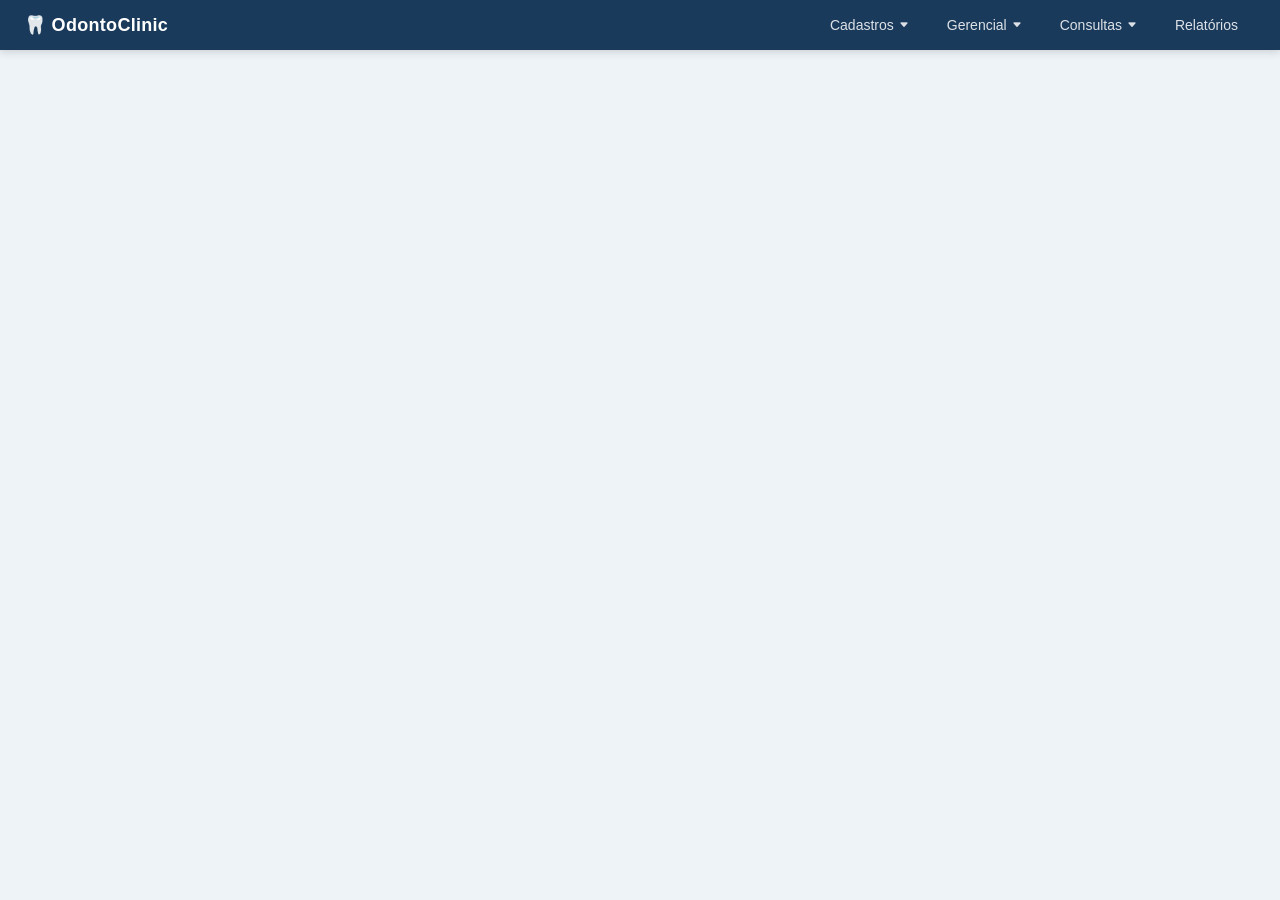
<file: frontend/src/inicio.html>
<!DOCTYPE html>
<html lang="pt-BR">
<head>
    <meta charset="UTF-8">
    <meta name="viewport" content="width=device-width, initial-scale=1.0">
    <link rel="stylesheet" href="css/styles.css">
    <link rel="stylesheet" href="https://cdn.jsdelivr.net/npm/bootstrap-icons@1.11.3/font/bootstrap-icons.min.css">
    <title>Início</title>
</head>
<body>
    <script src="js/config.js"></script>
    <script src="js/navbar.js"></script>
    <script src="js/script.js"></script>
</body>
</html>
</file>
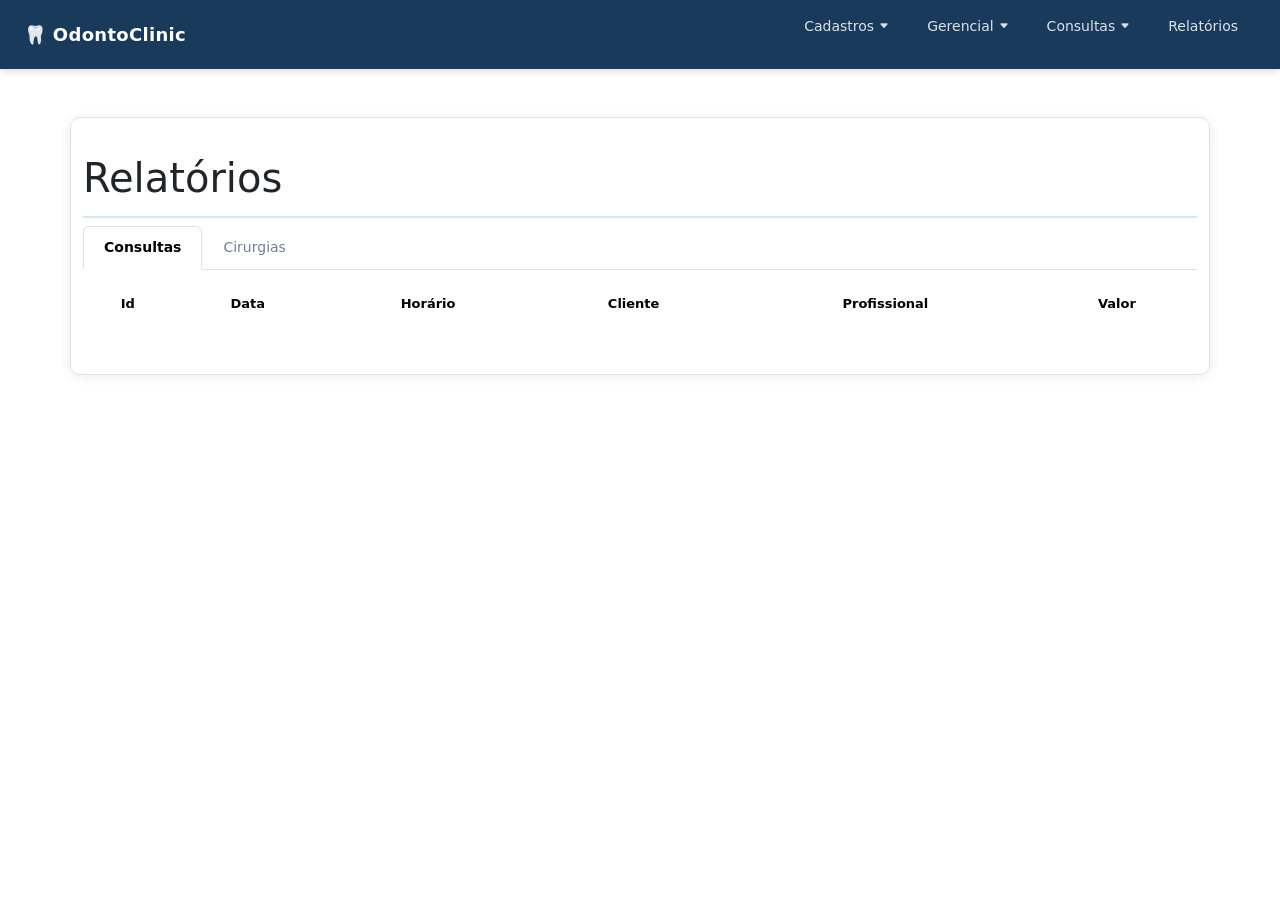
<file: frontend/src/relatorio.html>
<!DOCTYPE html>
<html lang="pt-BR">
<head>
    <meta charset="UTF-8">
    <meta name="viewport" content="width=device-width, initial-scale=1.0">
    <link rel="stylesheet" href="css/styles.css">
    <link rel="stylesheet" href="https://cdn.jsdelivr.net/npm/bootstrap-icons@1.11.3/font/bootstrap-icons.min.css">
    <link rel="stylesheet" href="https://cdn.jsdelivr.net/npm/bootstrap@5.3.2/dist/css/bootstrap.min.css">
    <title>Relatórios</title>
</head>
<body>
    <div class="container mt-5">
        <h1>Relatórios</h1>
        <!-- Abas -->
        <ul class="nav nav-tabs" id="myTab" role="tablist">
            <li class="nav-item" role="presentation">
                <button class="nav-link active" id="relatorios-tab" data-bs-toggle="tab" data-bs-target="#consultas" type="button" role="tab" aria-controls="consultas" aria-selected="true">Consultas</button>
            </li>
            <li class="nav-item" role="presentation">
                <button class="nav-link" id="cirurgias-tab" data-bs-toggle="tab" data-bs-target="#cirurgias" type="button" role="tab" aria-controls="cirurgias" aria-selected="false" onclick="loadSurgeonReport()">Cirurgias</button>
            </li>
        </ul>
        <div class="tab-content" id="myTabContent">
            <!-- Conteúdo da aba de Consultas Normais -->
            <div class="tab-pane fade show active" id="consultas" role="tabpanel" aria-labelledby="relatorios-tab">
                <table class="table table-striped mt-3">
                    <thead>
                        <tr>
                            <th>Id</th>
                            <th>Data</th>
                            <th>Horário</th>
                            <th>Cliente</th>
                            <th>Profissional</th>
                            <th>Valor</th>
                        </tr>
                    </thead>
                    <tbody id="consultasTable">
                        <!-- Conteúdo dinâmico das consultas normais -->
                    </tbody>
                </table>
            </div>
            <!-- Conteúdo da aba de Cirurgias -->
            <div class="tab-pane fade" id="cirurgias" role="tabpanel" aria-labelledby="cirurgias-tab">
                <table class="table table-striped mt-3">
                    <thead>
                        <tr>
                            <th>Id</th>
                            <th>Data</th>
                            <th>Horário</th>
                            <th>Cliente</th>
                            <th>Profissional</th>
                            <th>Valor</th>
                        </tr>
                    </thead>
                    <tbody id="cirurgiasTable">
                        <!-- Conteúdo dinâmico das cirurgias -->
                    </tbody>
                </table>
            </div>
        </div>
    </div>

    <!-- Modal para Visualizar Detalhes da Consulta -->
    <div class="modal fade" id="viewModal" tabindex="-1" aria-labelledby="viewModalLabel" aria-hidden="true">
        <div class="modal-dialog modal-lg">
            <div class="modal-content">
                <div class="modal-header">
                    <h5 class="modal-title" id="viewModalLabel">Detalhes da Consulta</h5>
                    <button type="button" class="btn-close" data-bs-dismiss="modal" aria-label="Close"></button>
                </div>
                <div class="modal-body">
                    <div id="consultaDetalhes">
                        <!-- Detalhes da consulta serão carregados aqui -->
                    </div>
                </div>
            </div>
        </div>
    </div>

    <!-- Modal de Edição -->
    <div class="modal fade" id="editModal" tabindex="-1" aria-labelledby="editModalLabel" aria-hidden="true">
        <div class="modal-dialog modal-lg">
            <div class="modal-content">
                <div class="modal-header">
                    <h5 class="modal-title" id="editModalLabel">Editar Consulta</h5>
                    <button type="button" class="btn-close" data-bs-dismiss="modal" aria-label="Close"></button>
                </div>
                <div class="modal-body">
                    <form id="updateFormConsultation">
                        <div class="row">
                            <div class="col-md-6 mb-3">
                                <label for="id" class="form-label">Id</label>
                                <input type="text" id="id" name="id" class="form-control" readonly>
                            </div>
                            <div class="col-md-6 mb-3">
                                <label for="tipoConsulta" class="form-label">Tipo de Consulta</label>
                                <input type="text" id="tipoConsulta" name="tipoConsulta" class="form-control" readonly>
                            </div>
                            <div class="col-md-6 mb-3">
                                <label for="dataConsulta" class="form-label">Data da Consulta</label>
                                <input type="date" id="dataConsulta" name="dataConsulta" class="form-control" required>
                            </div>
                            <div class="col-md-6 mb-3">
                                <label for="horarioList" class="form-label">Hora</label>
                                <select id="horarioList" name="horarioList" class="form-select" required>
                                    <option value="" >Selecione um horário</option>
                                </select>
                            </div>
                            <div class="col-md-6 mb-3">
                                <label for="client" class="form-label">Cliente</label>
                                <input type="text" id="client" name="client" class="form-control" readonly>
                                <p id="clientId"></p>
                            </div>
                            <div class="col-md-6 mb-3">
                                <label for="professional" class="form-label">Profissional</label>
                                <input type="text" id="professional" name="professional" class="form-control" readonly>
                                <p id="professionalId"></p>
                            </div>
                            
                            <div class="col-md-6 mb-3">
                                <label for="value" class="form-label">Valor</label>
                                <input type="number" id="value" name="value" class="form-control" required>
                            </div>
                        </div>
                        <button type="submit" class="btn btn-primary">Salvar Alterações</button>
                    </form>
                </div>
            </div>
        </div>
    </div>



    <script src="https://cdn.jsdelivr.net/npm/bootstrap@5.3.2/dist/js/bootstrap.bundle.min.js"></script>
    <script src="js/config.js"></script>
    <script src="js/navbar.js"></script>
    <script src="js/script.js"></script>
</body>
</html>
</file>
<file: frontend/src/css/styles.css>
/* =============================================
   DESIGN SYSTEM — OdontoClinic
   ============================================= */

:root {
    --primary:       #1a3a5c;
    --primary-mid:   #0f6b8a;
    --primary-light: #e8f4f8;
    --bg:            #eef3f8;
    --surface:       #ffffff;
    --border:        #d8e6f0;
    --text:          #2d3748;
    --text-muted:    #718096;
    --danger:        #e53e3e;
    --danger-light:  #fff5f5;
    --success:       #38a169;
    --radius:        10px;
    --shadow:        0 2px 12px rgba(0,0,0,0.08);
    --shadow-md:     0 4px 20px rgba(0,0,0,0.12);
    --font:          'Segoe UI', Arial, sans-serif;
}

/* ---- Reset ---- */
*, *::before, *::after { margin: 0; padding: 0; box-sizing: border-box; }

body {
    font-family: var(--font);
    background-color: var(--bg);
    color: var(--text);
    min-height: 100vh;
}

/* =============================================
   NAVBAR
   ============================================= */

.menu-container {
    width: 100%;
    background: var(--primary);
    box-shadow: 0 2px 8px rgba(0,0,0,0.15);
    position: sticky;
    top: 0;
    z-index: 1000;
}

.menu-box {
    max-width: 1280px;
    margin: 0 auto;
    padding: 0 24px;
    display: flex;
    align-items: center;
    justify-content: space-between;
}

.menu-brand {
    color: #fff;
    font-size: 18px;
    font-weight: 700;
    letter-spacing: 0.3px;
    padding: 14px 0;
    text-decoration: none;
    display: flex;
    align-items: center;
    gap: 8px;
}

nav { margin: 0; }

.menu-horizontal {
    list-style: none;
    display: flex;
    align-items: center;
    gap: 2px;
}

.menu-horizontal > li > a {
    text-decoration: none;
    color: rgba(255,255,255,0.85);
    font-size: 14px;
    font-weight: 500;
    padding: 16px 18px;
    display: flex;
    align-items: center;
    gap: 5px;
    transition: background 0.15s, color 0.15s;
    border-radius: 6px;
}

.menu-horizontal > li > a:hover,
.drop-hover:hover > a,
.drop-hover-consulta:hover > a {
    background: rgba(255,255,255,0.12);
    color: #fff;
}

/* Dropdowns */
.drop-hover, .drop-hover-consulta { position: relative; }

.drop-hover .drop, .drop-hover-consulta .drop {
    position: absolute;
    top: 100%;
    left: 0;
    background: var(--surface);
    border: 1px solid var(--border);
    border-radius: var(--radius);
    box-shadow: var(--shadow-md);
    min-width: 180px;
    overflow: hidden;
    height: 0;
    opacity: 0;
    pointer-events: none;
    transition: opacity 0.15s, height 0.15s;
}

.drop-hover .drop a, .drop-hover-consulta .drop a {
    display: block;
    padding: 11px 16px;
    color: var(--text);
    text-decoration: none;
    font-size: 14px;
    transition: background 0.12s;
}

.drop-hover .drop a:hover, .drop-hover-consulta .drop a:hover {
    background: var(--primary-light);
    color: var(--primary);
}

.drop-hover:hover .drop {
    height: 126px;
    opacity: 1;
    pointer-events: auto;
}

.drop-hover-consulta:hover .drop {
    height: 84px;
    opacity: 1;
    pointer-events: auto;
}

/* =============================================
   PAGE LAYOUT
   ============================================= */

.form-container { padding: 24px; }

.container {
    background: var(--surface);
    border-radius: var(--radius);
    box-shadow: var(--shadow);
    border: 1px solid var(--border);
    max-width: 1200px;
    width: 100%;
    margin: 28px auto;
    padding: 36px 40px;
}

/* =============================================
   TYPOGRAPHY
   ============================================= */

h1 {
    font-size: 22px;
    font-weight: 700;
    color: var(--primary);
    margin-bottom: 28px;
    padding-bottom: 14px;
    border-bottom: 2px solid var(--border);
}

h2 {
    font-size: 17px;
    font-weight: 600;
    color: var(--primary);
    margin-top: 32px;
    margin-bottom: 20px;
    padding-bottom: 10px;
    border-bottom: 1px solid var(--border);
}

/* =============================================
   FORMS
   ============================================= */

form { display: flex; flex-direction: column; }

.row {
    display: flex;
    gap: 20px;
    margin-bottom: 0;
}

.row .col {
    flex: 1;
    display: flex;
    flex-direction: column;
}

label {
    font-size: 13px;
    font-weight: 600;
    color: var(--text);
    margin-bottom: 6px;
    margin-top: 0;
}

input, select {
    padding: 10px 12px;
    border: 1.5px solid var(--border);
    border-radius: 8px;
    font-size: 14px;
    color: var(--text);
    background: var(--surface);
    width: 100%;
    height: auto;
    margin-bottom: 16px;
    transition: border-color 0.15s, box-shadow 0.15s;
    font-family: var(--font);
    outline: none;
}

input:focus, select:focus {
    border-color: var(--primary-mid);
    box-shadow: 0 0 0 3px rgba(15,107,138,0.12);
}

input[readonly], input:disabled {
    background: var(--bg);
    color: var(--text-muted);
    cursor: default;
}

/* =============================================
   BUTTONS
   ============================================= */

.submit-btn {
    width: 220px;
    align-self: center;
    padding: 11px 24px;
    background: linear-gradient(135deg, var(--primary), var(--primary-mid));
    color: #fff;
    font-size: 15px;
    font-weight: 600;
    border: none;
    border-radius: 8px !important;
    cursor: pointer;
    margin-top: 8px;
    transition: opacity 0.15s;
    font-family: var(--font);
}

.submit-btn:hover { opacity: 0.88; }

/* =============================================
   TABLES
   ============================================= */

table {
    width: 100%;
    border-collapse: collapse;
    margin-bottom: 16px;
    font-size: 14px;
}

thead th {
    background: var(--primary);
    color: #fff;
    font-size: 13px;
    font-weight: 600;
    padding: 12px 14px;
    text-align: center;
    border: none;
}

thead th:first-child { border-radius: 8px 0 0 0; }
thead th:last-child  { border-radius: 0 8px 0 0; }

td {
    padding: 11px 14px;
    text-align: center;
    color: var(--text);
    border-bottom: 1px solid var(--border);
    vertical-align: middle;
}

th { border: none; }

tr:nth-child(even) td { background: #f8fbfd; }
tr:hover td { background: var(--primary-light); }

.button-group { display: flex; justify-content: center; gap: 4px; }

/* =============================================
   ICON BUTTONS
   ============================================= */

.icon-btn {
    background: transparent;
    border: none;
    cursor: pointer;
    padding: 4px 6px;
    border-radius: 6px;
    color: var(--text-muted);
    font-size: 15px;
    transition: color 0.15s, background 0.15s;
}

.icon-btn:hover {
    color: var(--danger);
    background: var(--danger-light);
}

/* =============================================
   MODALS
   ============================================= */

.modal-content {
    border: none;
    border-radius: var(--radius);
    box-shadow: var(--shadow-md);
}

.modal-header {
    background: var(--primary);
    color: #fff;
    border-radius: var(--radius) var(--radius) 0 0;
    border-bottom: none;
    padding: 16px 20px;
}

.modal-title { font-size: 16px; font-weight: 600; }

.modal-header .btn-close {
    filter: invert(1);
    opacity: 0.8;
}

.modal-body { padding: 24px 24px 8px; }
.modal-footer { padding: 12px 24px 20px; border-top: 1px solid var(--border); }

.modal-content .btn,
.modal-content .btn-primary {
    background: linear-gradient(135deg, var(--primary), var(--primary-mid)) !important;
    border: none !important;
    border-radius: 8px;
    font-size: 14px;
    font-weight: 600;
    padding: 9px 20px;
}

.modal-content .btn:hover,
.modal-content .btn-primary:hover {
    opacity: 0.88 !important;
}

/* =============================================
   INPUT GROUP (CEP)
   ============================================= */

.input-group {
    display: flex;
    align-items: center;
    margin-bottom: 0;
    gap: 0;
}

.input-group input {
    flex: 1;
    border-radius: 8px 0 0 8px !important;
    margin-bottom: 0;
}

.input-group .btn {
    background: linear-gradient(135deg, var(--primary), var(--primary-mid)) !important;
    border: none !important;
    border-radius: 0 8px 8px 0 !important;
    padding: 10px 14px;
    height: auto;
    color: #fff;
    font-size: 14px;
}

.input-group .btn:hover { opacity: 0.88 !important; }

/* margin fix when inside form */
.row .col .input-group { margin-bottom: 16px; }

/* =============================================
   AUTOCOMPLETE
   ============================================= */

.autocomplete-results {
    border: 1.5px solid var(--border);
    border-radius: 0 0 8px 8px;
    max-height: 200px;
    overflow-y: auto;
    position: absolute;
    background: var(--surface);
    box-shadow: var(--shadow-md);
    width: 100%;
    z-index: 1000;
}

.autocomplete-item {
    padding: 10px 14px;
    cursor: pointer;
    font-size: 14px;
    color: var(--text);
    transition: background 0.1s;
}

.autocomplete-item:hover { background: var(--primary-light); color: var(--primary); }

.list-group-item {
    font-size: 14px;
    color: var(--text);
    cursor: pointer;
    transition: background 0.1s;
}

.list-group-item:hover { background: var(--primary-light); color: var(--primary); }

.no-results { padding: 10px 14px; color: var(--danger); font-size: 13px; }

/* =============================================
   TABS (agenda / relatorio)
   ============================================= */

.nav-tabs .nav-link {
    color: var(--text-muted);
    font-weight: 500;
    font-size: 14px;
    border: none;
    padding: 10px 20px;
    border-radius: 8px 8px 0 0;
}

.nav-tabs .nav-link.active {
    color: var(--primary);
    font-weight: 700;
    background: var(--surface);
    border-bottom: 2px solid var(--primary-mid);
}

.nav-tabs .nav-link:hover:not(.active) { background: var(--primary-light); }

/* =============================================
   MISC
   ============================================= */

#errorMessage {
    color: var(--danger);
    font-size: 13px;
    margin-top: 8px;
    text-align: center;
}

/* Ensure select inside modal has spacing */
.modal-body select { margin-bottom: 16px; }
.modal-body input  { margin-bottom: 16px; }
.modal-body label  { margin-top: 0; }
</file>
<file: frontend/src/css/login.css>
body.login-page {
    background: linear-gradient(135deg, #1a3a5c 0%, #0f6b8a 100%);
    min-height: 100vh;
    display: flex;
    align-items: center;
    justify-content: center;
    font-family: 'Segoe UI', Arial, sans-serif;
}

.login-wrapper {
    width: 100%;
    max-width: 420px;
    padding: 20px;
}

.login-card {
    background: #ffffff;
    border-radius: 16px;
    box-shadow: 0 20px 60px rgba(0, 0, 0, 0.3);
    padding: 40px 36px 32px;
}

.login-brand {
    text-align: center;
    margin-bottom: 32px;
}

.login-brand-icon {
    font-size: 48px;
    margin-bottom: 8px;
}

.login-brand h1 {
    font-size: 24px;
    font-weight: 700;
    color: #1a3a5c;
    margin-bottom: 4px;
}

.login-brand p {
    font-size: 13px;
    color: #888;
}

.field-group {
    margin-bottom: 18px;
}

.field-group label {
    display: block;
    font-size: 13px;
    font-weight: 600;
    color: #444;
    margin-bottom: 6px;
}

.field-group input {
    width: 100%;
    padding: 11px 14px;
    border: 1.5px solid #e0e0e0;
    border-radius: 8px;
    font-size: 15px;
    color: #333;
    transition: border-color 0.2s;
    outline: none;
}

.field-group input:focus {
    border-color: #0f6b8a;
}

.btn-login {
    width: 100%;
    padding: 12px;
    background: linear-gradient(135deg, #1a3a5c, #0f6b8a);
    color: white;
    border: none;
    border-radius: 8px;
    font-size: 15px;
    font-weight: 600;
    cursor: pointer;
    margin-top: 4px;
    transition: opacity 0.2s;
}

.btn-login:hover {
    opacity: 0.9;
}

#errorMessage {
    color: #d9534f;
    font-size: 13px;
    text-align: center;
    margin-top: 10px;
    min-height: 18px;
}

.demo-section {
    margin-top: 28px;
    padding-top: 20px;
    border-top: 1px solid #f0f0f0;
}

.demo-label {
    display: block;
    text-align: center;
    font-size: 12px;
    color: #aaa;
    margin-bottom: 12px;
    text-transform: uppercase;
    letter-spacing: 0.5px;
}

.demo-buttons {
    display: flex;
    gap: 10px;
}

.demo-btn {
    flex: 1;
    display: flex;
    flex-direction: column;
    align-items: center;
    gap: 3px;
    padding: 10px 8px;
    background: #f4f8fb;
    border: 1.5px solid #d0e4f0;
    border-radius: 8px;
    cursor: pointer;
    transition: background 0.15s, border-color 0.15s;
}

.demo-btn:hover {
    background: #e3f0f8;
    border-color: #0f6b8a;
}

.demo-btn-role {
    font-size: 12px;
    font-weight: 700;
    color: #1a3a5c;
}

.demo-btn-info {
    font-size: 11px;
    color: #888;
    font-family: monospace;
}
</file>
